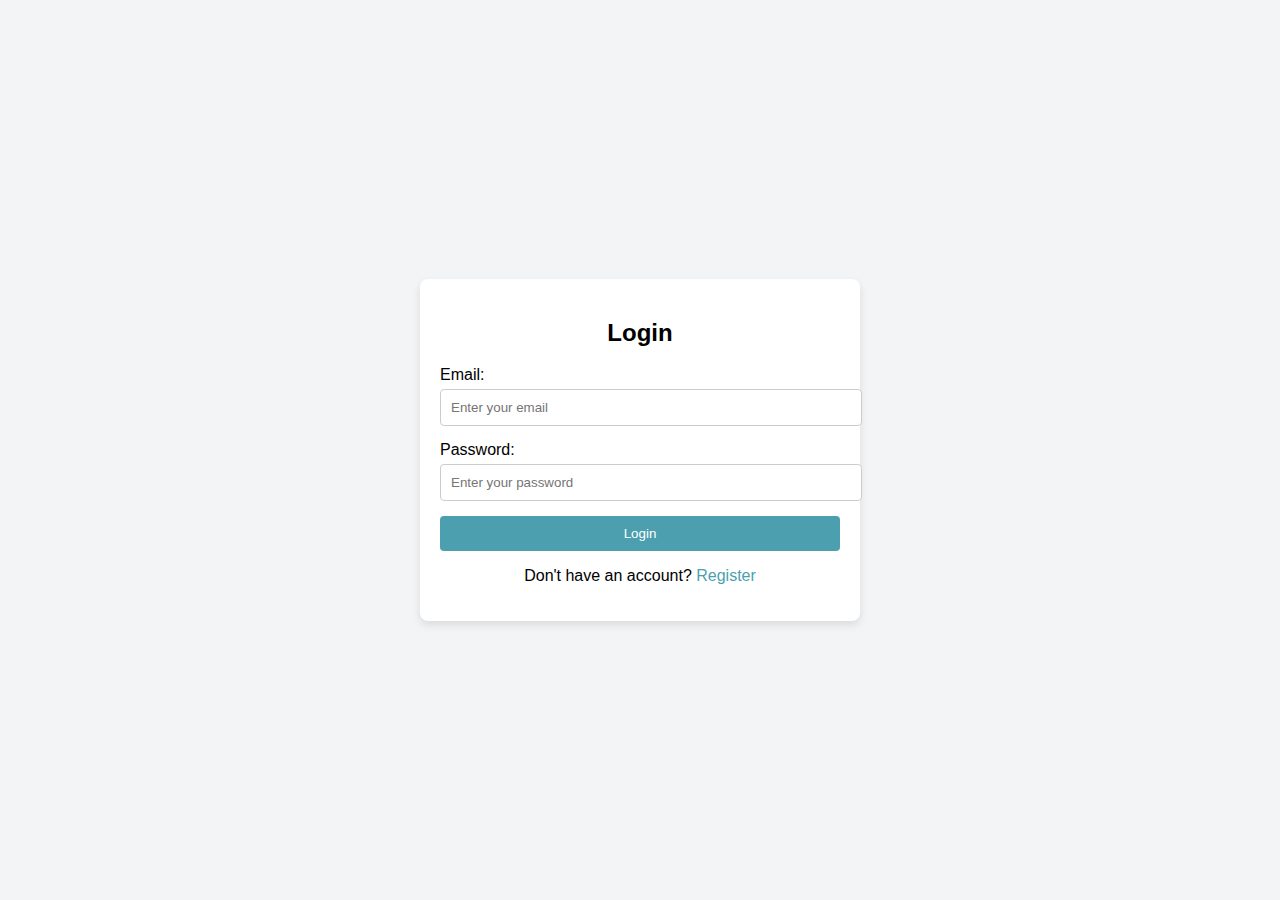
<file: frontend/index.html>
<!DOCTYPE html>
<html lang="en">
<head>
    <meta charset="UTF-8">
    <meta name="viewport" content="width=device-width, initial-scale=1.0">
    <title>E-commerce Website</title>
    <link rel="stylesheet" href="css/style.css">
</head>
<body>
    <div class="container">
        <!-- login form -->
        <div id="login-form">
            <h2>Login</h2>
            <div class="form-group">
                <label for="login-email">Email:</label>
                <input type="email" id="login-email" placeholder="Enter your email">
            </div>
            <div class="form-group">
                <label for="login-password">Password:</label>
                <input type="password" id="login-password" placeholder="Enter your password">
            </div>
            <div class="form-group">
                <button id="login-btn">Login</button>
            </div>
            <div class="toggle-form">
                <p>Don't have an account? <a id="show-register">Register</a></p>
            </div>
        </div>

        <!-- register form -->
        <div id="register-form" style="display: none;">
            <h2>Register</h2>
            <div class="form-group">
                <label for="register-name">Name:</label>
                <input type="text" id="register-name" placeholder="Enter your name">
            </div>
            <div class="form-group">
                <label for="register-email">Email:</label>
                <input type="email" id="register-email" placeholder="Enter your email">
            </div>
            <div class="form-group">
                <label for="register-password">Password:</label>
                <input type="password" id="register-password" placeholder="Enter your password">
            </div>
            <div class="form-group">
                <button id="register-btn">Register</button>
            </div>
            <div class="toggle-form">
                <p>Already have an account? <a id="show-login">Login</a></p>
            </div>
        </div>
    </div>

    <script src="https://code.jquery.com/jquery-3.7.0.min.js"></script>
    <script>
        $(document).ready(function() {
            // register form toggle
            $("#show-register").click(function() {
                $("#login-form").hide();
                $("#register-form").show();
            });


            // login form toggle
            $("#show-login").click(function() {
                $("#register-form").hide();
                $("#login-form").show();
            });


            // login button handling
            $("#login-btn").click(function() {
                let email = $("#login-email").val();
                let password = $("#login-password").val();

                if (email && password) {
                    $.ajax({
                        url: "http://127.0.0.1:5000/login",
                        type: "POST",
                        contentType: "application/json",
                        data: JSON.stringify({ email: email, password: password }),
                        success: function(response) {
                            alert(response.message);
                            if (response.session_string) {
                                sessionStorage.setItem("session_string", response.session_string);
                                
                                if (response.role == "admin") {
                                    window.open("./admin.html", "_self");
                                } else if (response.role == "user") {
                                    window.open("./home.html", "_self");
                                } else {
                                    alert("Invalid role.");
                                }
                            }
                        },
                        error: function() {
                            alert("Error during login request.");
                        }
                    });
                } else {
                    alert("Missing data. Please fill in all fields.");
                }
            });


            // register button handling
            $("#register-btn").click(function() {
                let name = $("#register-name").val();
                let email = $("#register-email").val();
                let password = $("#register-password").val();

                if (name && email && password) {
                    $.ajax({
                        url: "http://127.0.0.1:5000/register",
                        type: "POST",
                        contentType: "application/json",
                        data: JSON.stringify({ name: name, email: email, password: password }),
                        success: function(response) {
                            alert(response.message);

                            if (response.status == "success") {
                                alert("Please login to your new account.");
                                $("#register-form").hide();
                                $("#login-form").show();
                            }
                        },
                        error: function() {
                            alert("Error during registration request.");
                        }
                    });
                } else {
                    alert("Missing data. Please fill in all fields.");
                }
            });
        });
    </script>
</body>
</html>
</file>
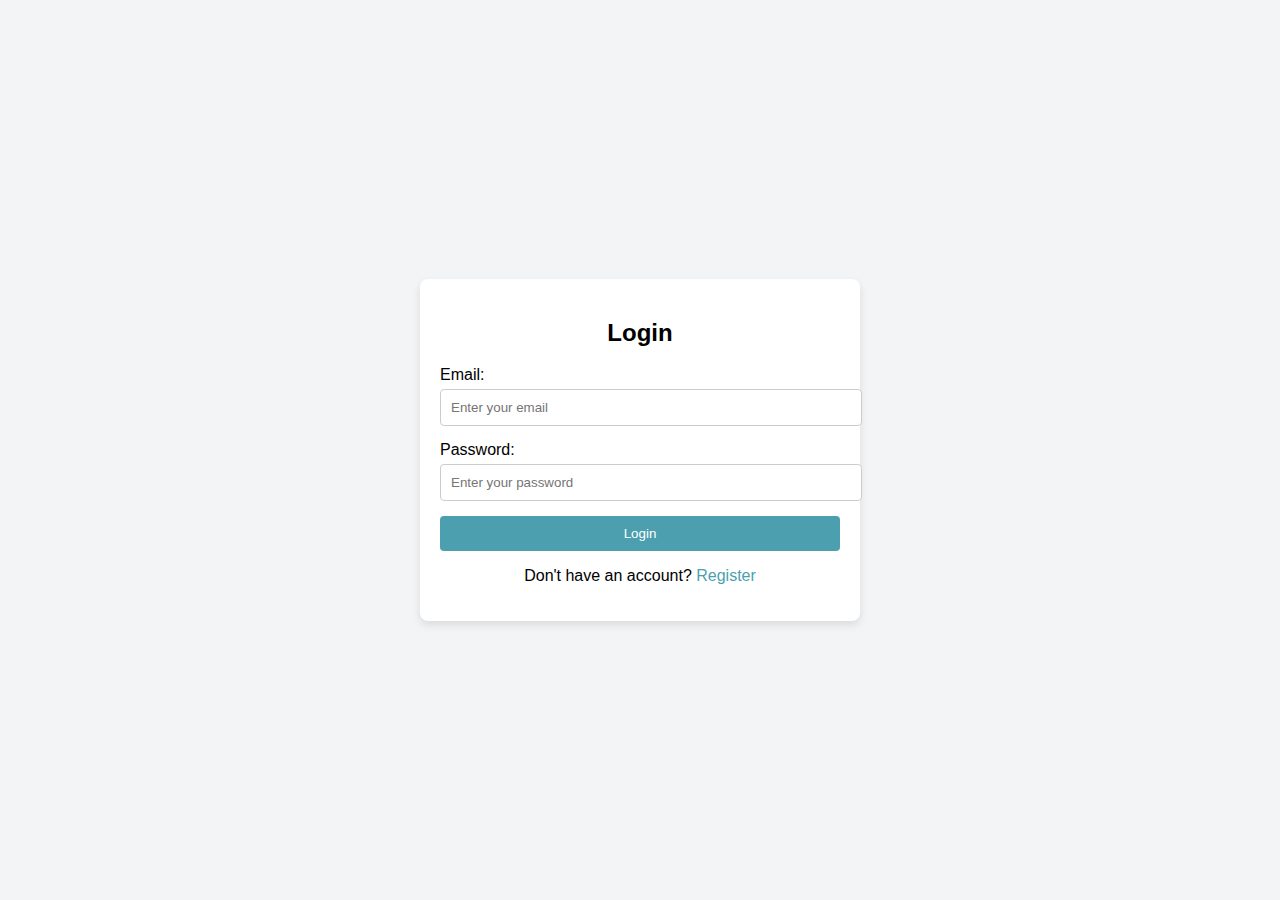
<file: frontend/admin.html>
<!DOCTYPE html>
<html lang="en">
<head>
    <meta charset="UTF-8">
    <meta name="viewport" content="width=device-width, initial-scale=1.0">
    <title>E-commerce Website</title>
    <link rel="stylesheet" href="css/home.css">
</head>
<body>
    <div class="header">
        <a class="logo" href="admin.html">Admin page</a>
        <div class="header-right">
            <a id="cart-button" href="manage-products.html">Products</a>
            <a id="account-button" href="manage-accounts.html">Accounts</a>
            <a id="logout-button">Logout</a>
        </div>
    </div>

    <div class="welcome-container">
        <div class="welcome-text">Welcome to the Admin Page</div>
        <div class="subtext">Manage products and accounts here</div>
    </div>

    <script src="https://code.jquery.com/jquery-3.7.0.min.js"></script>
    <script src="scripts/admin.js"></script>
</body>
</html>
</file>
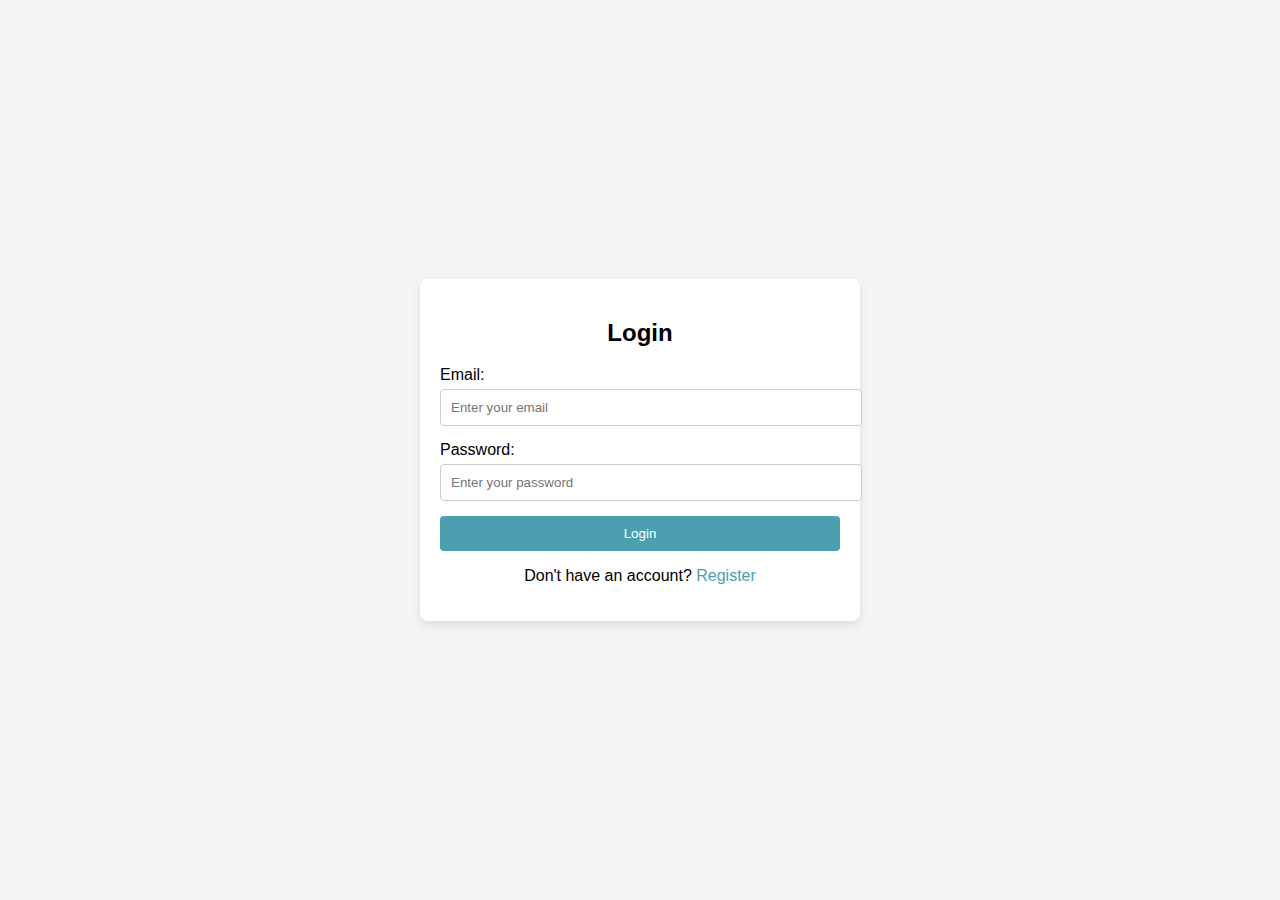
<file: frontend/cart.html>
<!DOCTYPE html>
<html lang="en">
<head>
    <meta charset="UTF-8">
    <meta name="viewport" content="width=device-width, initial-scale=1.0">
    <title>E-commerce Website</title>
    <link rel="stylesheet" href="css/home.css">
</head>
<body>
    <div class="header">
        <a class="logo" href="home.html">Home page</a>
        <div class="header-right">
            <a id="product-button" href="products.html">Products</a>
            <a id="cart-button" href="cart.html">Cart</a>
            <a id="account-button" href="user-account.html">Account</a>
            <a id="logout-button">Logout</a>
        </div>
    </div>

    <script src="https://code.jquery.com/jquery-3.7.0.min.js"></script>
    <script src="scripts/cart.js"></script>
</body>
</html>
</file>
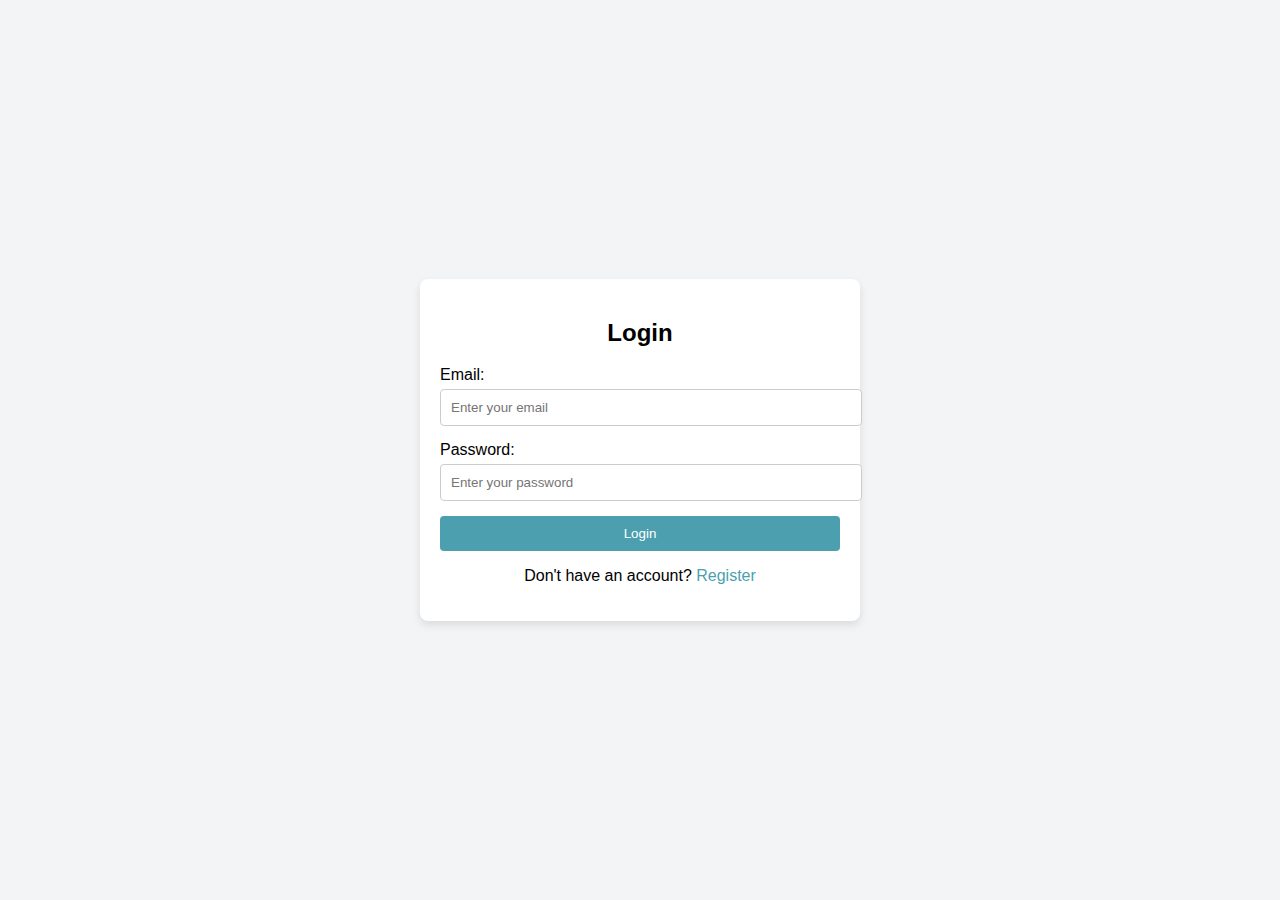
<file: frontend/home.html>
<!DOCTYPE html>
<html lang="en">
<head>
    <meta charset="UTF-8">
    <meta name="viewport" content="width=device-width, initial-scale=1.0">
    <title>E-commerce Website</title>
    <link rel="stylesheet" href="css/home.css">
</head>
<body>
    <div class="header">
        <a class="logo" href="#">Home page</a>
        <div class="header-right">
          <a id="cart-button">Cart</a>
          <a id="account-button">Account</a>
          <a id="logout-button">Logout</a>
        </div>
    </div>

    <script src="https://code.jquery.com/jquery-3.7.0.min.js"></script>
    <script>
        $(document).ready(function() {
            $("#logout-button").click(function() {
                if (confirm("Are you sure you want to logout?")) {
                    sessionStorage.setItem("session_string", "");
                    window.open("./index.html", "_self");
                }
            });

            let session_string = sessionStorage.getItem("session_string");

            if (session_string != null && session_string != "") {
                $.ajax({
                    url: "http://127.0.0.1:5000/validate_session",
                    type: "POST",
                    contentType: "application/json",
                    data: JSON.stringify({ session_string: session_string }),
                    success: function(response) {
                        // alert(response.message);
                        if (response.status == "fail") {
                            alert("Session string validation failed");
                            sessionStorage.setItem("session_string", "");
                            window.open("./index.html", "_self");
                        }
                    },
                    error: function() {
                        alert("Error during session string validation.");
                        sessionStorage.setItem("session_string", "");
                        window.open("./index.html", "_self");
                    }
                });
            } else {
                alert("Must be logged in to access page.");
                window.open("./index.html", "_self");
            }
        });
    </script>
</body>
</html>
</file>
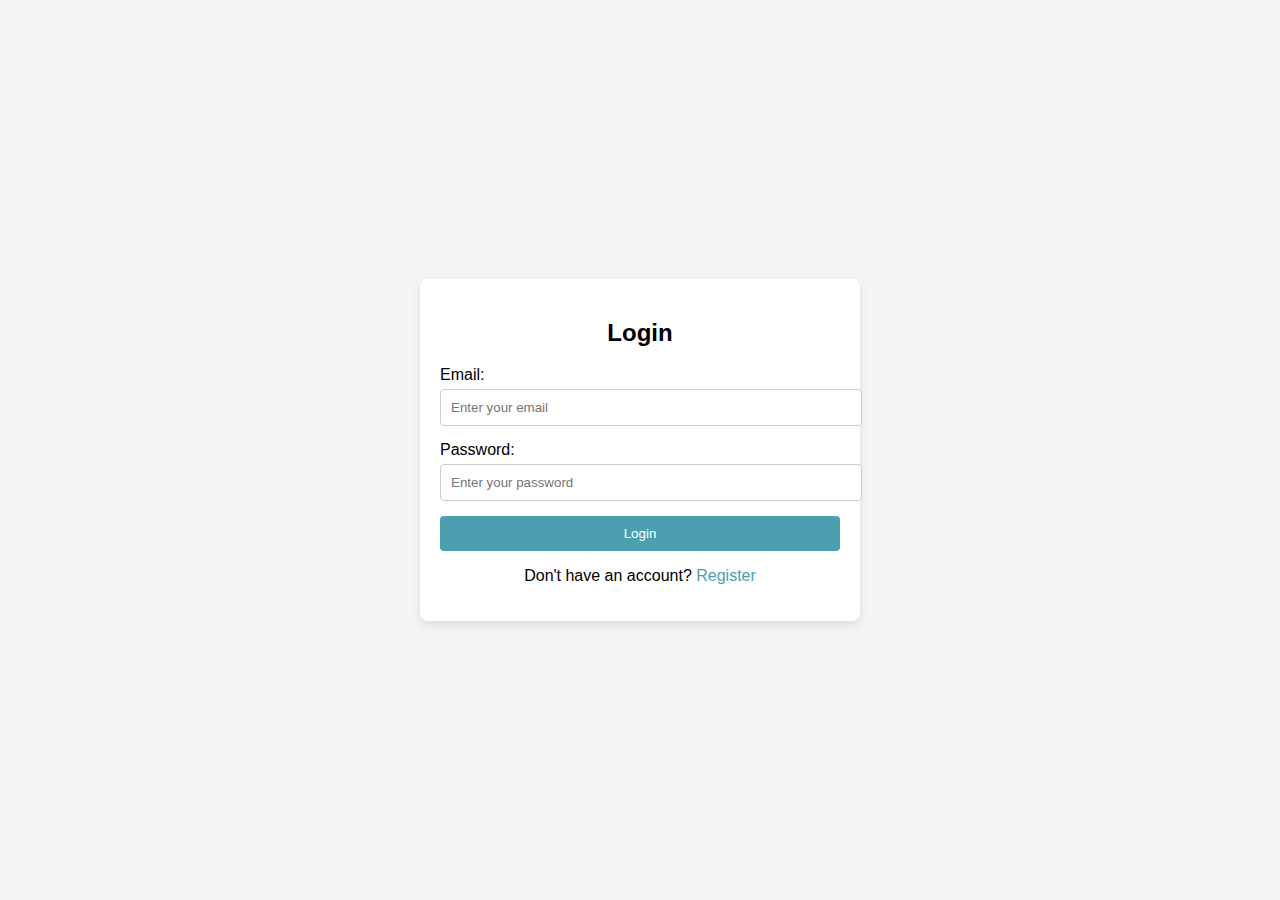
<file: frontend/manage-accounts.html>
<!DOCTYPE html>
<html lang="en">
<head>
    <meta charset="UTF-8">
    <meta name="viewport" content="width=device-width, initial-scale=1.0">
    <title>E-commerce Website</title>
    <link rel="stylesheet" href="css/home.css">
</head>
<body>
    <div class="header">
        <a class="logo" href="admin.html">Admin page</a>
        <div class="header-right">
            <a id="cart-button" href="manage-products.html">Products</a>
            <a id="account-button" href="manage-accounts.html">Accounts</a>
            <a id="logout-button">Logout</a>
        </div>
    </div>

    <div class="account-container">
        <h2>Account Management</h2>
        <button id="create-account-button" class="btn">Create Account</button>
        <table id="account-table" border="1">
            <thead>
                <tr>
                    <th>ID</th>
                    <th>Name</th>
                    <th>Email</th>
                    <th>Password</th>
                    <th>Role</th>
                    <th>Actions</th>
                </tr>
            </thead>
            <tbody id="account-body"></tbody>
        </table>
    </div>

    <div id="edit-account-modal" style="display:none;">
        <h2 id="edit-account-header">Edit Account</h2>
        <form id="edit-account-form">
            <input type="hidden" id="edit-account-id">
            <label for="edit-account-name">Name:</label>
            <input type="text" id="edit-account-name" required><br>
            <label for="edit-account-email">Email:</label>
            <input type="text" id="edit-account-email" required><br>
            <label for="edit-account-password">Password:</label>
            <input type="password" id="edit-account-password" required><br>
            <button type="submit">Save Changes</button>
            <button type="button" id="cancel-edit">Cancel</button>
        </form>
    </div>

    <div id="create-account-modal" style="display:none;">
        <h2>Create Account</h2>
        <form id="create-account-form">
            <label for="create-account-name">Name:</label>
            <input type="text" id="create-account-name" required><br>
            <label for="create-account-email">Email:</label>
            <input type="text" id="create-account-email" required><br>
            <label for="create-account-password">Password:</label>
            <input type="password" id="create-account-password" required><br>
            <button type="submit">Create Account</button>
            <button type="button" id="cancel-create">Cancel</button>
        </form>
    </div>

    <footer>
        Account management page
    </footer>

    <script src="https://code.jquery.com/jquery-3.7.0.min.js"></script>
    <script src="scripts/manage-accounts.js"></script>
</body>
</html>
</file>
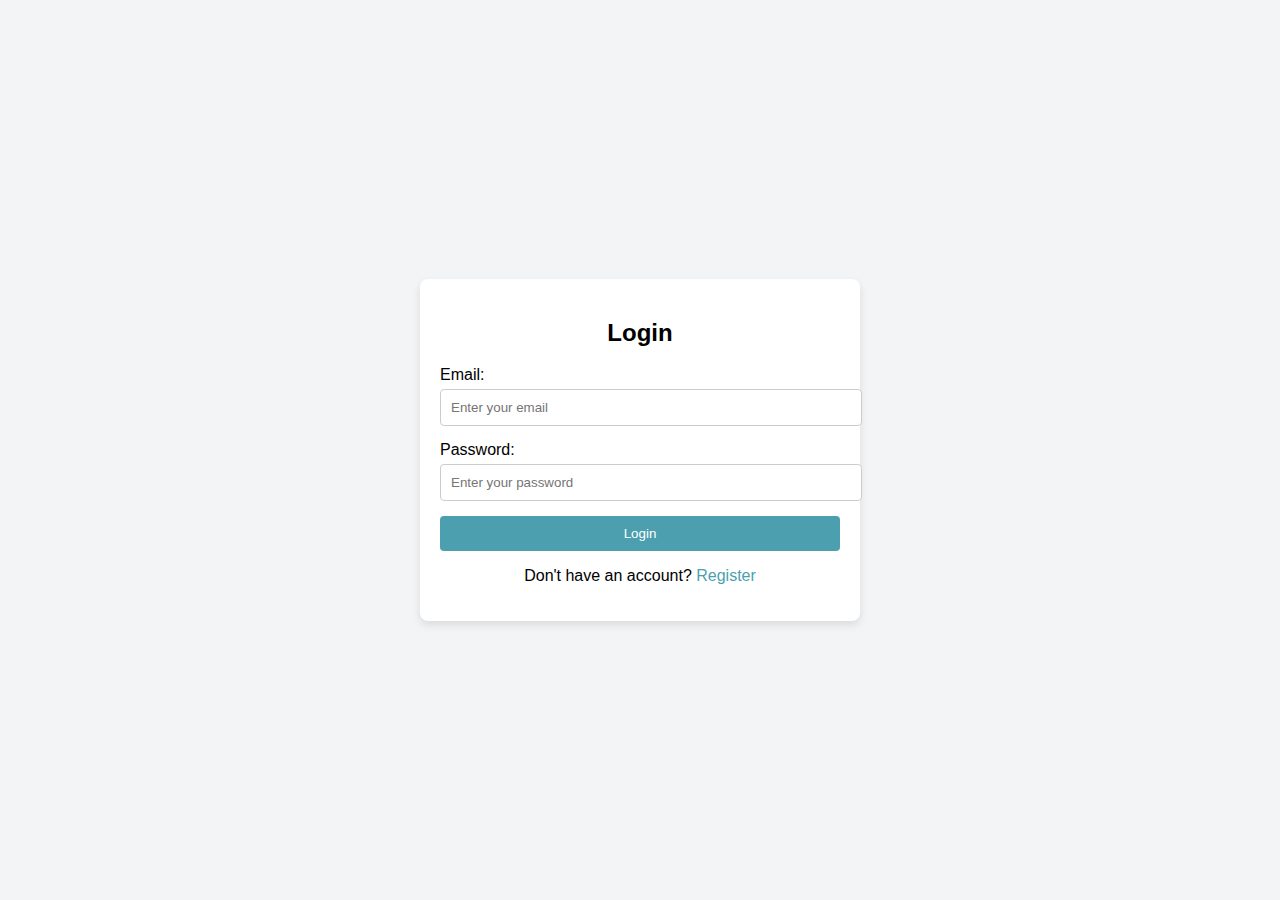
<file: frontend/manage-products.html>
<!DOCTYPE html>
<html lang="en">
<head>
    <meta charset="UTF-8">
    <meta name="viewport" content="width=device-width, initial-scale=1.0">
    <title>E-commerce Website</title>
    <link rel="stylesheet" href="css/home.css">
</head>
<body>
    <div class="header">
        <a class="logo" href="admin.html">Admin page</a>
        <div class="header-right">
          <a id="cart-button" href="manage-products.html">Products</a>
          <a id="account-button" href="manage-accounts.html">Accounts</a>
          <a id="logout-button">Logout</a>
        </div>
    </div>

    <div class="product-container">
        <h2>Product Management</h2>
        <button id="create-product-button" class="btn">Create Product</button>
        <table id="product-table" border="1">
            <thead>
                <tr>
                    <th>ID</th>
                    <th>Name</th>
                    <th>Price</th>
                    <th>Amount</th>
                    <th>Description</th>
                    <th>Actions</th>
                </tr>
            </thead>
            <tbody id="product-body"></tbody>
        </table>
    </div>

    <div id="edit-product-modal" style="display:none;">
        <h2>Edit Product</h2>
        <form id="edit-product-form">
            <input type="hidden" id="edit-product-id">
            <label for="edit-product-name">Name:</label>
            <input type="text" id="edit-product-name" required><br>
            <label for="edit-product-price">Price:</label>
            <input type="number" id="edit-product-price" step="0.01" required><br>
            <label for="edit-product-amount">Amount:</label>
            <input type="number" id="edit-product-amount" min="0" required><br>
            <label for="edit-product-description">Description:</label>
            <textarea id="edit-product-description" required></textarea><br>
            <button type="submit">Save Changes</button>
            <button type="button" id="cancel-edit">Cancel</button>
        </form>
    </div>

    <div id="create-product-modal" style="display:none;">
        <h2>Create Product</h2>
        <form id="create-product-form">
            <label for="create-product-name">Name:</label>
            <input type="text" id="create-product-name" required><br>
            <label for="create-product-price">Price:</label>
            <input type="number" id="create-product-price" step="0.01" required><br>
            <label for="create-product-amount">Amount:</label>
            <input type="number" id="create-product-amount" min="0" required><br>
            <label for="create-product-description">Description:</label>
            <textarea id="create-product-description" required></textarea><br>
            <button type="submit">Create Product</button>
            <button type="button" id="cancel-create">Cancel</button>
        </form>
    </div>

    <script src="https://code.jquery.com/jquery-3.7.0.min.js"></script>
    <script>
        $(document).ready(function() {
            // logout handling
            $("#logout-button").click(function() {
                if (confirm("Are you sure you want to logout?")) {
                    sessionStorage.setItem("session_string", "");
                    window.open("./index.html", "_self");
                }
            });


            // session string validation request
            let session_string = sessionStorage.getItem("session_string");
            if (session_string != null && session_string != "") {
                $.ajax({
                    url: "http://127.0.0.1:5000/validate_session",
                    type: "POST",
                    contentType: "application/json",
                    data: JSON.stringify({ session_string: session_string }),
                    success: function(response) {
                        if (response.status == "fail") {
                            alert("Session string validation failed");
                            sessionStorage.setItem("session_string", "");
                            window.open("./index.html", "_self");
                        }

                        if (response.role != "admin") {
                            alert("Invalid role. Please log into an admin account to access the admin page.");
                            window.open("./index.html", "_self");
                        }

                        load_products();
                    },
                    error: function() {
                        alert("Error during session string validation.");
                        sessionStorage.setItem("session_string", "");
                        window.open("./index.html", "_self");
                    }
                });
            } else {
                alert("Must be logged in to access page.");
                window.open("./index.html", "_self");
            }


            // product loading handling
            function load_products() {
                $.ajax({
                    url: "http://127.0.0.1:5000/get_products",
                    type: "GET",
                    success: function(response) {
                        if (response.status === "success") {
                            const products = response.products;
                            const product_body = $("#product-body");
                            product_body.empty(); // clear existing rows

                            // loop through products and create table rows
                            products.forEach(function(product) {
                                const row = `
                                    <tr id="product-${product.id}">
                                        <td>${product.id}</td>
                                        <td>${product.name}</td>
                                        <td>${product.price}</td>
                                        <td>${product.amount}</td>
                                        <td>${product.description}</td>
                                        <td>
                                            <button class="edit-button" data-id="${product.id}">Edit</button>
                                            <button class="delete-button" data-id="${product.id}">Delete</button>
                                        </td>
                                    </tr>
                                `;
                                product_body.append(row);
                            });

                            // delete button handling
                            $(".delete-button").click(function() {
                                const product_id = $(this).data("id");
                                delete_product(product_id);
                            });

                            // edit button handling
                            $(".edit-button").click(function() {
                                const product_id = $(this).data("id");
                                edit_product(product_id);
                            });
                        } else {
                            alert("Failed to fetch products.");
                        }
                    },
                    error: function() {
                        alert("Error fetching products.");
                    }
                });
            }


            // product deletion handling
            function delete_product(product_id) {
                if (confirm("Are you sure you want to delete this product?")) {
                    $.ajax({
                        url: `http://127.0.0.1:5000/delete_product?id=${product_id}`,
                        type: "DELETE",
                        success: function(response) {
                            if (response.status === "success") {
                                alert("Product deleted successfully.");
                                $(`#product-${product_id}`).remove(); // remove the row from the table
                            } else {
                                alert("Failed to delete product.");
                            }
                        },
                        error: function() {
                            alert("Error deleting product.");
                        }
                    });
                }
            }


            // product editing handling
            function edit_product(product_id) {
                const row = $(`#product-${product_id}`);
                const current_name = row.find("td:nth-child(2)").text();
                const current_price = row.find("td:nth-child(3)").text();
                const current_amount = row.find("td:nth-child(4)").text();
                const current_description = row.find("td:nth-child(5)").text();

                // populate edit modal with product details
                $("#edit-product-id").val(product_id);
                $("#edit-product-name").val(current_name);
                $("#edit-product-price").val(current_price);
                $("#edit-product-amount").val(current_amount);
                $("#edit-product-description").val(current_description);

                // show edit product modal
                $("#edit-product-modal").show();
            }

            // edit product form handling
            $("#edit-product-form").submit(function(event) {
                event.preventDefault(); // prevent send request and reload page

                const product_id = $("#edit-product-id").val();
                const name = $("#edit-product-name").val();
                const price = $("#edit-product-price").val();
                const amount = $("#edit-product-amount").val();
                const description = $("#edit-product-description").val();

                $.ajax({
                    url: "http://127.0.0.1:5000/edit_product",
                    type: "POST",
                    contentType: "application/json",
                    data: JSON.stringify({ id: product_id, name: name, price: price, amount: amount, description: description }),
                    success: function(response) {
                        if (response.status === "success") {
                            alert(response.message);
                            load_products(); // reload product list
                            $("#edit-product-modal").hide();
                        } else {
                            alert("Failed to update product: " + response.message);
                        }
                    },
                    error: function() {
                        alert("Error updating product.");
                    }
                });
            });

            // cancle edit button handling
            $("#cancel-edit").click(function() {
                $("#edit-product-modal").hide();
            });


            // create product form handling
            $("#create-product-form").submit(function(event) {
                event.preventDefault(); // prevent send request and reload page

                const name = $("#create-product-name").val();
                const price = $("#create-product-price").val();
                const amount = $("#create-product-amount").val();
                const description = $("#create-product-description").val();

                $.ajax({
                    url: "http://127.0.0.1:5000/create_product",
                    type: "POST",
                    contentType: "application/json",
                    data: JSON.stringify({ name: name, price: price, amount: amount, description: description }),
                    success: function(response) {
                        if (response.status === "success") {
                            alert(response.message);
                            load_products(); // reload the product list
                            $("#create-product-modal").hide();
                        } else {
                            alert("Failed to create product.");
                        }
                    },
                    error: function() {
                        alert("Error creating product: " + response.message);
                    }
                });
            });

            // create product button handling
            $("#create-product-button").click(function() {
                $("#create-product-modal").show();
            });

            // cancel create product button handling
            $("#cancel-create").click(function() {
                $("#create-product-modal").hide();
            });
        });
    </script>
</body>
</html>
</file>
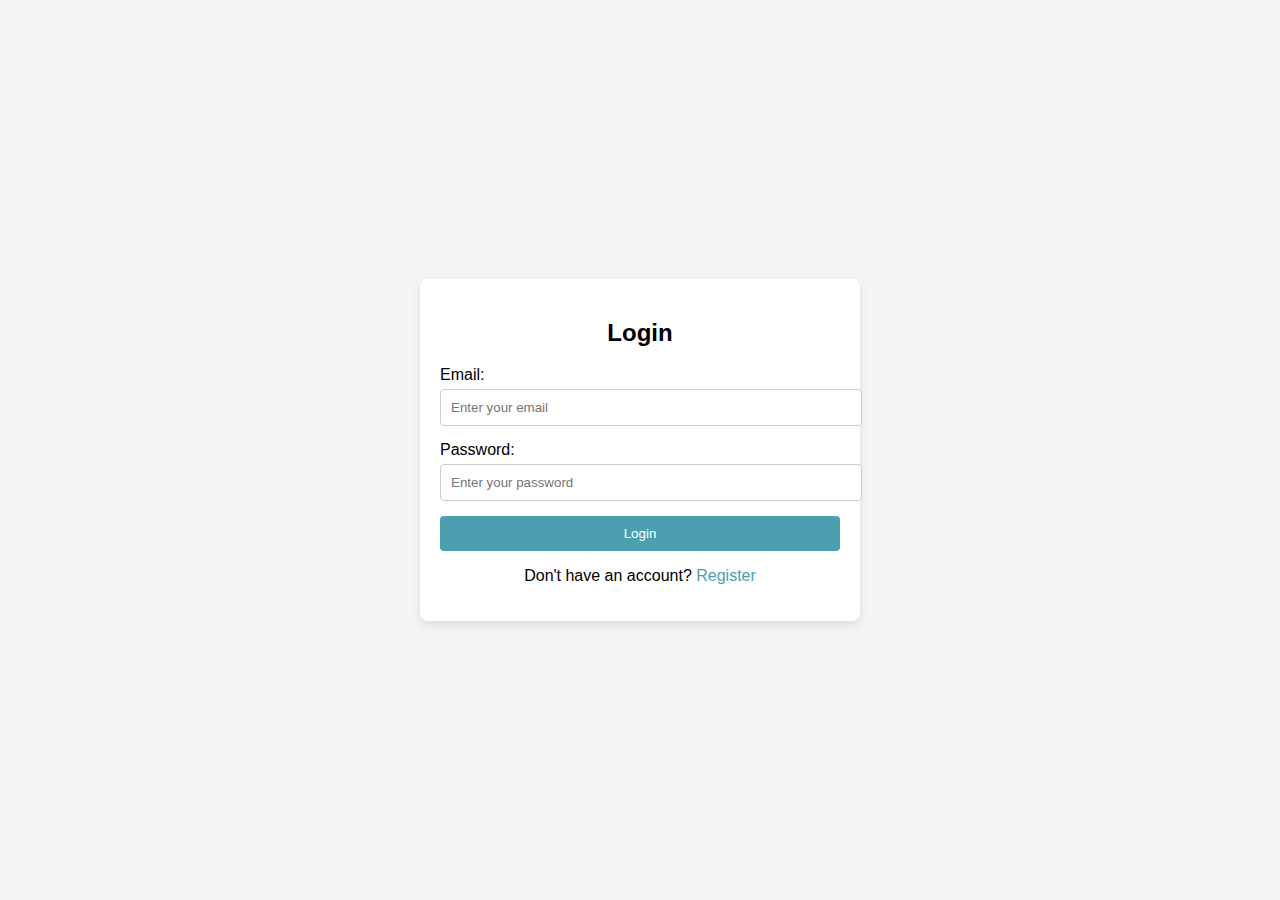
<file: frontend/products.html>
<!DOCTYPE html>
<html lang="en">
<head>
    <meta charset="UTF-8">
    <meta name="viewport" content="width=device-width, initial-scale=1.0">
    <title>E-commerce Website</title>
    <link rel="stylesheet" href="css/home.css">
</head>
<body>
    <div class="header">
        <a class="logo" href="home.html">Home page</a>
        <div class="header-right">
            <a id="product-button" href="products.html">Products</a>
            <a id="cart-button" href="cart.html">Cart</a>
            <a id="account-button" href="user-account.html">Account</a>
            <a id="logout-button">Logout</a>
        </div>
    </div>

    <div class="product-container">
        <h2>Products</h2>
        <table id="product-table" border="1">
            <thead>
                <tr>
                    <th>ID</th>
                    <th>Name</th>
                    <th>Price</th>
                    <th>Amount</th>
                    <th>Description</th>
                    <th>Actions</th>
                </tr>
            </thead>
            <tbody id="product-body"></tbody>
        </table>
    </div>

    <script src="https://code.jquery.com/jquery-3.7.0.min.js"></script>
    <script src="scripts/products.js"></script>
</body>
</html>
</file>
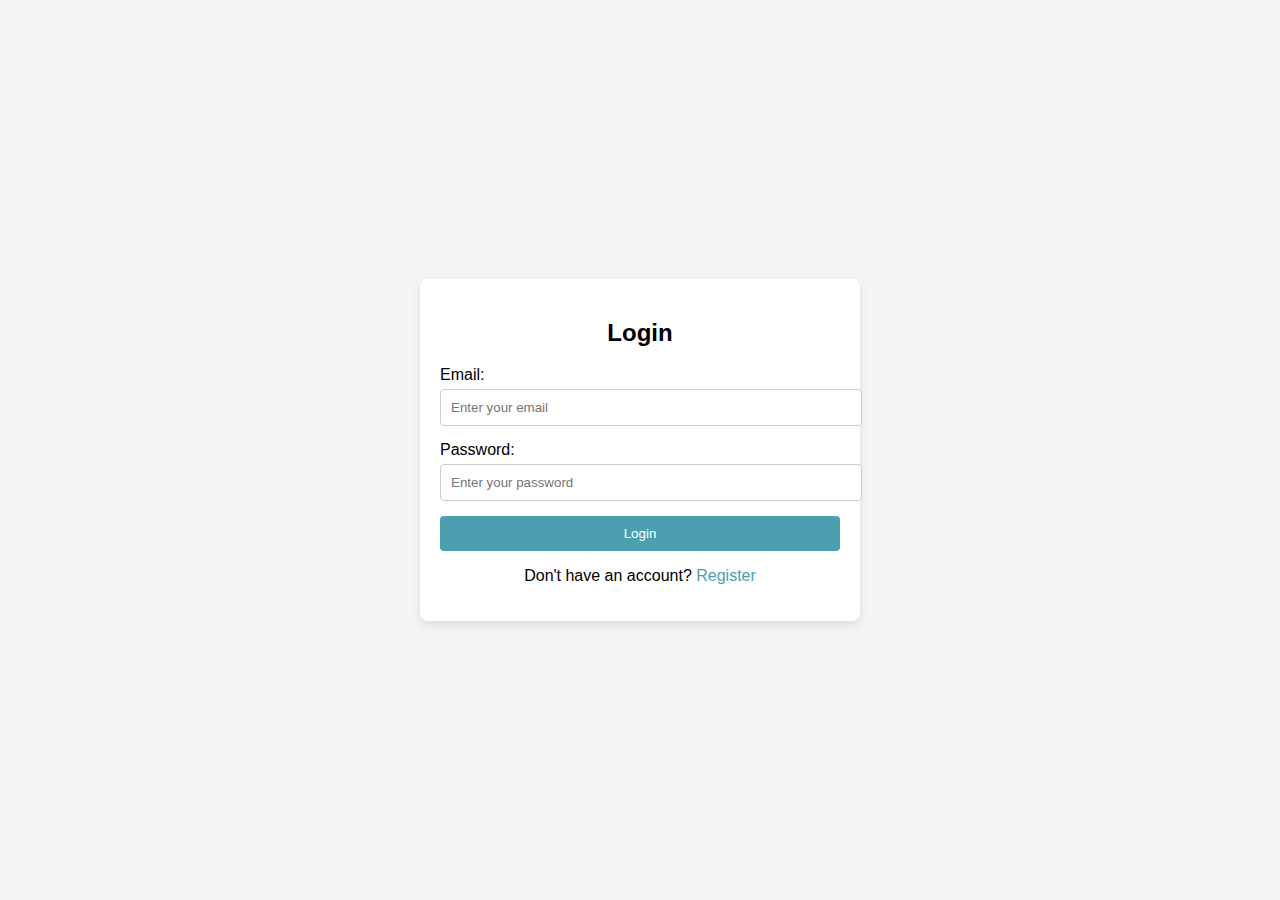
<file: frontend/user-account.html>
<!DOCTYPE html>
<html lang="en">
<head>
    <meta charset="UTF-8">
    <meta name="viewport" content="width=device-width, initial-scale=1.0">
    <title>E-commerce Website</title>
    <link rel="stylesheet" href="css/home.css">
    <link rel="stylesheet" href="css/user.css">
</head>
<body>
    <div class="header">
        <a class="logo" href="home.html">Home page</a>
        <div class="header-right">
            <a id="product-button" href="products.html">Products</a>
            <a id="cart-button" href="cart.html">Cart</a>
            <a id="account-button" href="user-account.html">Account</a>
            <a id="logout-button">Logout</a>
        </div>
    </div>

    <div class="container">
        <h1>Account Information</h1>
        <form id="user-account-form">
            <input type="hidden" id="account-id-field">
            <div class="form-group">
                <label for="name">Name:</label>
                <input type="text" id="name-input" name="name" value="">
            </div>

            <div class="form-group">
                <label for="email">Email:</label>
                <input type="email" id="email-input" name="email" value="">
            </div>

            <div class="form-group">
                <label for="password">Password:</label>
                <input type="password" id="password-input" name="password" placeholder="********">
            </div>

            <button type="submit">Save Changes</button>
        </form>
    </div>

    <script src="https://code.jquery.com/jquery-3.7.0.min.js"></script>
    <script src="scripts/user-account.js"></script>
</body>
</html>
</file>
<file: frontend/css/style.css>
body {
    font-family: 'Roboto', sans-serif;
    background-color: #f3f4f6;
    display: flex;
    justify-content: center;
    align-items: center;
    height: 100vh;
    margin: 0;
}

h2 {
    text-align: center;
}

.container {
    width: 100%;
    max-width: 400px;
    background-color: white;
    padding: 20px;
    border-radius: 8px;
    box-shadow: 0 4px 8px rgba(0, 0, 0, 0.1);
}

.form-group {
    margin-bottom: 15px;
}

.form-group label {
    display: block;
    margin-bottom: 5px;
}

.form-group input {
    width: 100%;
    padding: 10px;
    border: 1px solid #ccc;
    border-radius: 4px;
}

.form-group button {
    width: 100%;
    padding: 10px;
    background-color: #4c9faf;
    color: white;
    border: none;
    border-radius: 4px;
    cursor: pointer;
}

.form-group button:hover {
    background-color: #4c98af;
}
.toggle-form {
    text-align: center;
    margin-top: 15px;
}

.toggle-form a {
    color: #4c9faf;
    cursor: pointer;
}
</file>
<file: frontend/css/home.css>
@import url("https://fonts.googleapis.com/css2?family=Roboto:wght@400;500&display=swap");

body {
    font-family: "Roboto", sans-serif;
    background-color: #f3f3f3;
    height: 100vh;
    margin: 0;
}

.header {
    background-color: #fff;
    border: 1px solid #ccc;
}

.header a.logo {
    font-size: 25px;
    font-weight: bold;
}

.header a:hover {
    background-color: #ddd;
    color: black;
    cursor: pointer;
}

.header a.active {
    background-color: dodgerblue;
    color: white;
}

.header-right {
    float: right;
}

.header {
    overflow: hidden;
    background-color: #f1f1f1;
    padding: 20px 10px;
}

.header a {
    float: left;
    color: black;
    text-align: center;
    padding: 12px;
    text-decoration: none;
    font-size: 18px;
    line-height: 25px;
    border-radius: 4px;
}
</file>
<file: frontend/css/user.css>
.container {
    max-width: 400px;
    margin: 70px auto;
    background-color: #fff;
    padding: 20px;
    border-radius: 8px;
    border: 1px solid #777;
}

h1 {
    text-align: center;
    margin-bottom: 20px;
}

.form-group {
    margin-bottom: 15px;
}

label {
    display: block;
    font-weight: bold;
    margin-bottom: 5px;
}

input[type="text"],
input[type="email"],
input[type="password"] {
    width: 95%;
    padding: 8px;
    margin-bottom: 10px;
    border: 1px solid #ccc;
    border-radius: 4px;
}

input[disabled] {
    background-color: #eee;
    cursor: not-allowed;
}

button {
    width: 100%;
    padding: 10px;
    border: 1px solid #555;
    border-radius: 4px;
    cursor: pointer;
}
</file>
